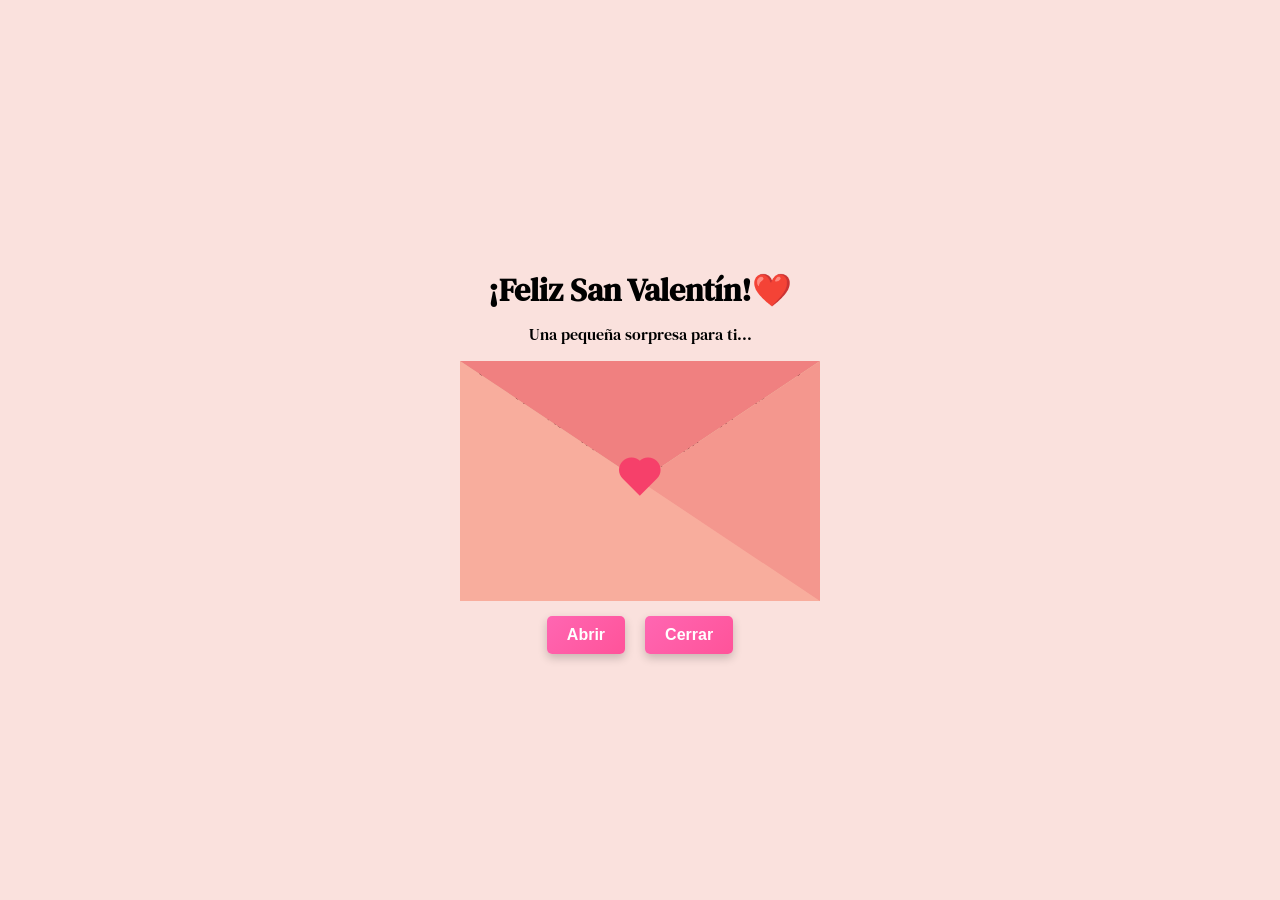
<file: Carta de Amor/index.html>
<!DOCTYPE html>
<html lang="es">
  <head>
    <meta charset="UTF-8" />
    <meta name="viewport" content="width=device-width, initial-scale=1.0" />
    <link rel="preconnect" href="https://fonts.googleapis.com" />
    <link rel="preconnect" href="https://fonts.gstatic.com" crossorigin />
    <link
      href="https://fonts.googleapis.com/css2?family=DM+Serif+Text:ital@0;1&family=Outfit:wght@100..900&family=Roboto:ital,wght@0,100;0,300;0,400;0,500;0,700;0,900;1,100;1,300;1,400;1,500;1,700;1,900&family=Young+Serif&display=swap"
      rel="stylesheet"
    />
    <link
      href="https://cdn.jsdelivr.net/npm/boxicons@2.1.2/css/boxicons.min.css"
      rel="stylesheet"
    />
    <link rel="stylesheet" href="styles.css" />
    <title>Carta de San Valentín</title>
  </head>

  <body>
    <h1>¡Feliz San Valentín!❤️</h1>
    <p class="psorpresa">Una pequeña sorpresa para ti...</p>

    <div class="contenedor" id="AbrirContenedor">
      <div class="superior"></div>
      <div class="mensaje">
        El amor está en las pequeñas cosas, en los momentos compartidos, en las
        sonrisas y en los gestos que nos hacen sentir vivos. Hoy celebramos esos
        detalles que hacen que el mundo sea un lugar más bonito
        <p>Jhon Jairo</p>
      </div>
      <div class="carta">
        <i class="bx bxs-heart"></i>
      </div>
    </div>

    <div class="botones">
      <button class="boton" id="Abrir">Abrir</button>
      <button class="boton" id="Cerrar">Cerrar</button>
    </div>
    <script src="script.js"></script>
  </body>
</html>
</file>
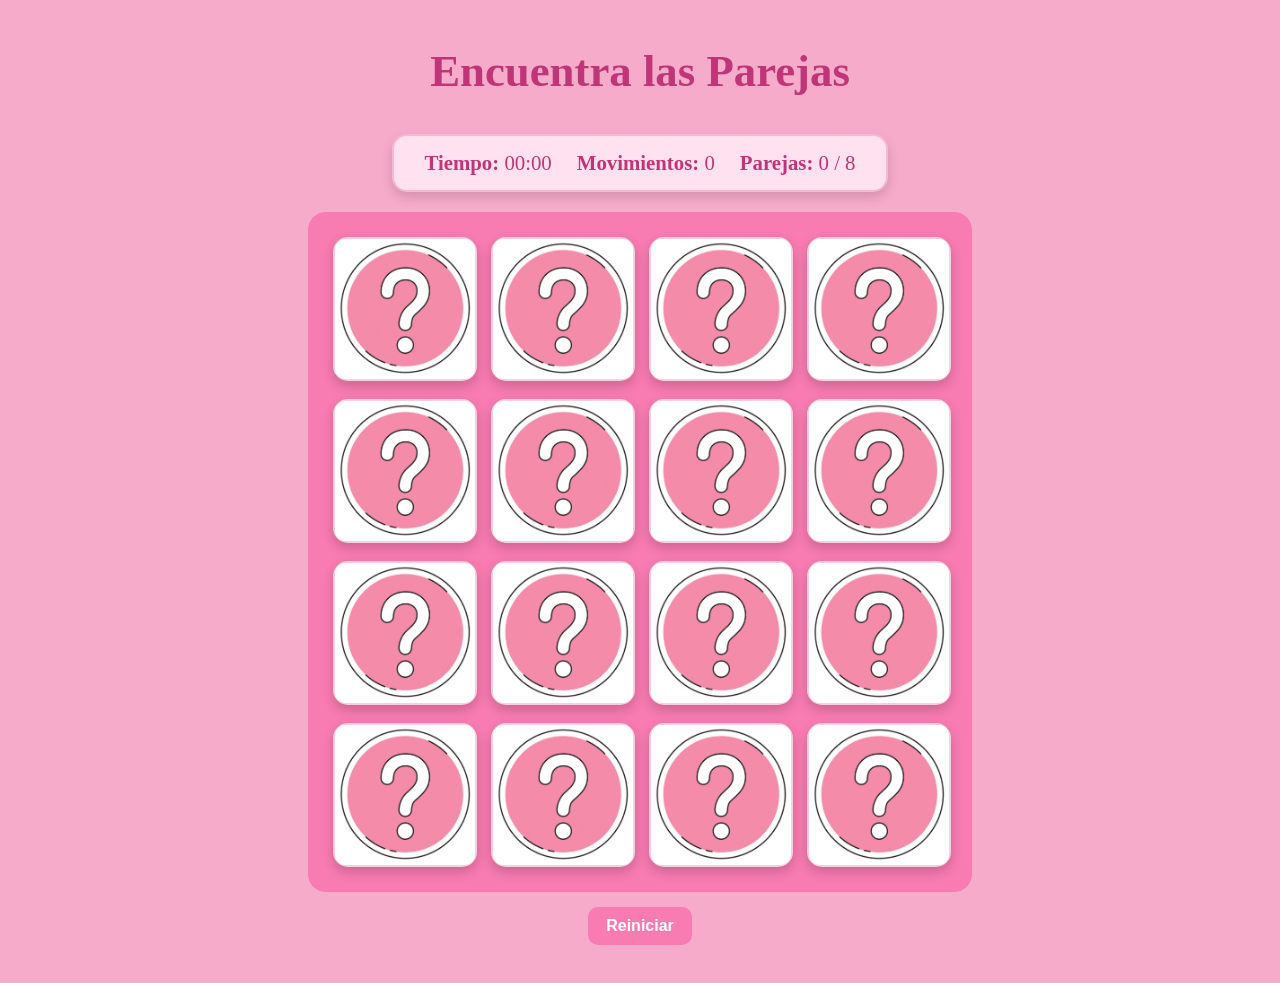
<file: Encuentra las parejas/index.html>
<!DOCTYPE html>
<html lang="es">
  <head>
    <meta charset="UTF-8" />
    <meta
      name="viewport"
      content="width=device-width, initial-scale=1.0, maximum-scale=1.0, user-scalable=no"
    />
    <title>Encuentra las Parejas</title>
    <link rel="stylesheet" href="styles.css" />
  </head>

  <body>
    <section class="section">
      <h1>Encuentra las Parejas</h1>

      <div class="info-panel">
        <p><strong>Tiempo:</strong> <span id="tiempo">00:00</span></p>
        <p><strong>Movimientos:</strong> <span id="movimientos">0</span></p>
        <p><strong>Parejas:</strong> <span id="parejas">0 / 8</span></p>
      </div>

      <div class="board">
        <div class="card" onclick="Uncover(0)">
          <div class="front"></div>
          <div class="back"></div>
        </div>

        <div class="card" onclick="Uncover(1)">
          <div class="front"></div>
          <div class="back"></div>
        </div>

        <div class="card" onclick="Uncover(2)">
          <div class="front"></div>
          <div class="back"></div>
        </div>

        <div class="card" onclick="Uncover(3)">
          <div class="front"></div>
          <div class="back"></div>
        </div>

        <div class="card" onclick="Uncover(4)">
          <div class="front"></div>
          <div class="back"></div>
        </div>

        <div class="card" onclick="Uncover(5)">
          <div class="front"></div>
          <div class="back"></div>
        </div>

        <div class="card" onclick="Uncover(6)">
          <div class="front"></div>
          <div class="back"></div>
        </div>

        <div class="card" onclick="Uncover(7)">
          <div class="front"></div>
          <div class="back"></div>
        </div>

        <div class="card" onclick="Uncover(8)">
          <div class="front"></div>
          <div class="back"></div>
        </div>

        <div class="card" onclick="Uncover(9)">
          <div class="front"></div>
          <div class="back"></div>
        </div>

        <div class="card" onclick="Uncover(10)">
          <div class="front"></div>
          <div class="back"></div>
        </div>

        <div class="card" onclick="Uncover(11)">
          <div class="front"></div>
          <div class="back"></div>
        </div>

        <div class="card" onclick="Uncover(12)">
          <div class="front"></div>
          <div class="back"></div>
        </div>

        <div class="card" onclick="Uncover(13)">
          <div class="front"></div>
          <div class="back"></div>
        </div>

        <div class="card" onclick="Uncover(14)">
          <div class="front"></div>
          <div class="back"></div>
        </div>

        <div class="card" onclick="Uncover(15)">
          <div class="front"></div>
          <div class="back"></div>
        </div>
      </div>

      <button id="reiniciar">Reiniciar</button>

      <div class="win-screen hidden">
        <h2>¡Ganaste! Siuuu</h2>
        <p class="result-time">Tiempo: 00:00</p>
        <p class="result-moves">Movimientos: 0</p>

        <button id="btn-restart-win">Jugar de nuevo</button>
      </div>
    </section>

    <script src="script.js"></script>
  </body>
</html>
</file>
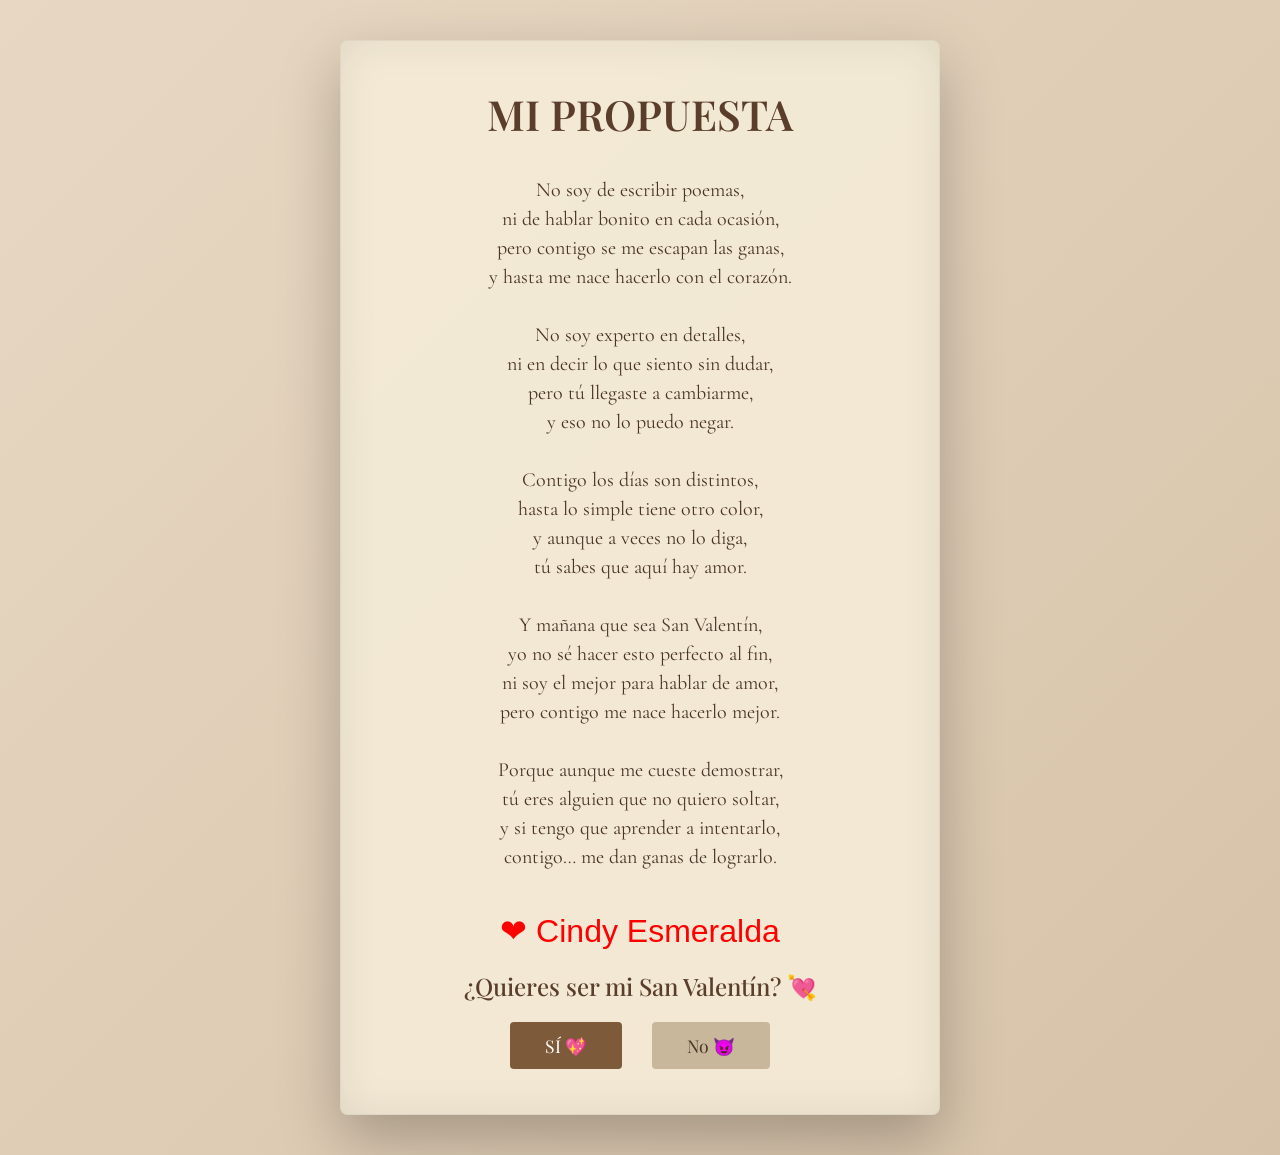
<file: San valentin mensaje/index.html>
<!DOCTYPE html>
<html lang="es">
<head>
  <meta charset="UTF-8" />
  <meta name="viewport" content="width=device-width, initial-scale=1.0" />
  <title>Mi Propuesta de San Valentín</title>
    <link href="https://fonts.googleapis.com/css2?family=Cormorant+Garamond:wght@400;600&family=Playfair+Display:wght@500;600&display=swap" rel="stylesheet">
  <link rel="stylesheet" href="styles.css">
</head>

<body>
  <div class="container">

    <h1 class="title">MI PROPUESTA</h1>


    <div id="lovePoem" class="poem">
      No soy de escribir poemas,<br>
      ni de hablar bonito en cada ocasión,<br>
      pero contigo se me escapan las ganas,<br>
      y hasta me nace hacerlo con el corazón.<br><br>

      No soy experto en detalles,<br>
      ni en decir lo que siento sin dudar,<br>
      pero tú llegaste a cambiarme,<br>
      y eso no lo puedo negar.<br><br>

      Contigo los días son distintos,<br>
      hasta lo simple tiene otro color,<br>
      y aunque a veces no lo diga,<br>
      tú sabes que aquí hay amor.<br><br>

      Y mañana que sea San Valentín,<br>
      yo no sé hacer esto perfecto al fin,<br>
      ni soy el mejor para hablar de amor,<br>
      pero contigo me nace hacerlo mejor.<br><br>

      Porque aunque me cueste demostrar,<br>
      tú eres alguien que no quiero soltar,<br>
      y si tengo que aprender a intentarlo,<br>
      contigo… me dan ganas de lograrlo.
    </div>

    <div id="heart" class="heart">
      ❤ <span id="name">Cindy Esmeralda</span>
    </div>

    <div id="question" class="question-box">
      <p>¿Quieres ser mi San Valentín? 💘</p>

      <div class="buttons">
        <button id="yesButton" class="btn yes">
          SÍ 💖
        </button>

        <button id="noButton" class="btn no">
          No 😈
        </button>
      </div>
    </div>

    <div id="responseMessage" class="message"></div>

  </div>

  <script src="script.js"></script>
</body>
</html>
</file>
<file: Carta de Amor/styles.css>
body {
    display: flex;
    justify-content: center;
    align-items: center;
    flex-direction: column;
    height: 100vh;
    background-color: #fae1dd;
    font-family: DM Serif Text, sans-serif;
    margin: 0;
}

.contenedor {
    position: relative;
}

.superior {
    position: absolute;
    border-left: 180px solid transparent;
    border-right: 180px solid transparent;
    border-top: 120px solid #f08080;
    border-bottom: 120px solid transparent;

    transition: transform .75s;
    transform-origin: top;
}

.mensaje {
    position: absolute;
    padding: 1.5rem;
    line-height: 1.5rem;
    box-sizing: border-box;
    text-align: center;
    font-family: 'Brush Script MT', cursive;
    font-size: 22px;
    background: #eae2b7;
    width: 360px;
    height: 240px;
    z-index: -1;
    transition: transform 0.75s ease-in-out;
}

.mensaje:before {
    content: "";
    border-style: dotted;
    position: absolute;
    top: 12px;
    left: 12px; 
    right: 12px; 
    bottom: 55px; 
}

.mensaje p{
    position: relative;
    top: -10px;
    font-size: 1.2rem;
}

.carta {
    border-left: 180px solid #f8ad9d;
    border-right: 180px solid #f4978e;
    border-top: 120px solid transparent;
    border-bottom: 120px solid #f8ad9d;
}

.bx {
    position: absolute;
    color: #f6406a;
    top: 90px;
    right: 155px;
    font-size: 50px;
    animation: palpitar 0.6s linear infinite;
}

.psorpresa {
    margin-top: -10px;
}

.botones {
    margin-top: 15px;
    display: flex;
    justify-content: center;
    gap: 20px;
}

.boton {
    padding: 10px 20px;
    background: linear-gradient(135deg, #ff66b2, #ff4081);
    background-size: 200% 200%;
    border: none;
    border-radius: 5px;
    color: white;
    font-size: 16px;
    font-weight: bold;
    cursor: pointer;
    transition: all 0.3s ease-in-out;
    box-shadow: 0 4px 10px rgba(0, 0, 0, 0.2);
}

.boton:hover {
    background-position: 100% 100%;
    box-shadow: 0 6px 15px rgba(0, 0, 0, 0.3);
}

.abrir-superior {
    transform: rotateX(180deg);
}

.abrir-mensaje {
    transform: translateY(-100px);
}

.bx-rotada {
    color: #f6406a;
    animation: none; 
}

  
@keyframes palpitar {
    0% {
      transform: scale(1.07); /* Tamaño original */
    }
    80% {
      transform: scale(1.0); /* Aumentar el tamaño un poco */
    }
    100% {
      transform: scale(1.08); /* Regresar al tamaño original */
    }
}

@media (max-width: 768px) {

    .mensaje:before {
        content: "";
        border-style: dotted;
        position: absolute;
        top: 12px;
        left: 12px; 
        right: 12px; 
        bottom: 45px; 
    }
    
    .mensaje p{
        position: relative;
        top: -15px;
        font-size: 1rem;
    }
}
</file>
<file: Encuentra las parejas/styles.css>
* {
  user-select: none;
  -webkit-tap-highlight-color: transparent;
}

body {
  background: #f6abcb;
}

.section {
  display: flex;
  flex-direction: column;
  align-items: center;
}

.section h1 {
  font-size: 2.8rem;
  text-align: center;
  color: #c03578;
}


.info-panel {
  display: flex;
  gap: 25px;
  justify-content: center;
  align-items: center;
  padding: 15px 30px;
  background: #ffe1ef;
  border-radius: 15px;
  border: 2px solid #f8b8d0;
  box-shadow: 0 5px 12px rgba(0,0,0,0.15);
  width: max-content;
}


.info-panel p {
  margin: 0;
  font-size: 1.3rem;
  color: #c03578;
}


.board {
  display: grid;
  grid-template-columns: repeat(4, 140px);
  gap: 18px;
  justify-content: center;
  margin-top: 20px;
  padding: 25px;
  background: #f87bb1;
  border-radius: 18px;
  width: max-content;
}


.card {
  width: 140px;
  height: 140px;
  position: relative;
  cursor: pointer;
  background-color: #ffffff;
  border-radius: 15px;
  border: 2px solid #f8d0db;
  box-shadow: 0 5px 12px rgba(0, 0, 0, 0.18);
  transform-style: preserve-3d;
  transition: transform 0.5s;
}


.card .front,
.card .back {
  width: 100%;
  height: 100%;
  position: absolute;
  backface-visibility: hidden;
  border-radius: 10px;
  background-size: contain; 
  background-position: center;
  background-repeat: no-repeat;
  transition: transform 0.5s;
}

.card .front {
  background-image: url("imagenes/Pregunta.png");
  transform: rotateY(0deg);
}

.card .back {
  transform: rotateY(180deg);
}

.card.active {
  transform: rotateY(180deg);
}

#reiniciar {
  margin: 15px 0 30px;
  background: #f87bb1;
  border: none;
  padding: 10px 18px;
  border-radius: 10px;
  color: white;
  font-weight: bold;
  cursor: pointer;
  font-size: 1rem;
  transition: 0.2s;
}

#reiniciar:hover {
  background: #e66aae;
}

/* Oculto */
.hidden {
  display: none;
}

/* Pantalla final */
.win-screen {
  margin-top: 30px;
  text-align: center;
  background: #ffe0f0;
  padding: 30px;
  border-radius: 20px;
  width: 90%;
  max-width: 350px;
  margin-left: auto;
  margin-right: auto;
  box-shadow: 0 4px 10px rgba(0,0,0,0.2);
}

.win-screen h2 {
  font-size: 2rem;
  margin-bottom: 20px;
}

.win-screen p {
  font-size: 1.3rem;
  margin: 10px 0;
}

#btn-restart-win {
  margin-top: 20px;
  padding: 12px 20px;
  font-size: 1.2rem;
  background: #ff4fa5;
  border: none;
  color: #fff;
  border-radius: 10px;
  cursor: pointer;
}

#btn-restart-win:hover {
  background: #ff1f84;
}

/* RESPONSIVE */
@media (max-width: 480px) {

  .section {
    margin-top: 50px;
  }

  .board {
    grid-template-columns: repeat(4, 70px);
    gap: 8px;
    padding: 10px;
  }

  .card {
    width: 70px;
    height: 70px;
  }

  .card .front,
  .card .back {
    background-size: 80%; 
  }

  .info-panel {
    flex-direction: column;
    gap: 5px;
    padding: 10px;
  }

  .section h1 {
    font-size: 1.5rem;
  }
}
</file>
<file: San valentin mensaje/styles.css>
* {
  margin: 0;
  padding: 0;
  box-sizing: border-box;
  font-family: "Poppins", Arial, sans-serif;
}

body {
  background: linear-gradient(135deg, #e8d8c3, #d6c2a8);
  min-height: 100vh;
  display: flex;
  justify-content: center;
  align-items: center;
  padding: 40px;
}



.container {
  position: relative;
  background: rgba(244, 236, 216, 0.9);
  padding: 45px 40px;
  border-radius: 8px;
  width: 100%;
  max-width: 600px;
  text-align: center;

  box-shadow:
    0px 25px 60px rgba(0, 0, 0, 0.25),
    inset 0 0 40px rgba(0, 0, 0, 0.08);

  border: 1px solid rgba(0, 0, 0, 0.08);
}



.title {
  font-family: "Playfair Display", serif;
  font-size: 2.6rem;
  margin-bottom: 35px;
  font-weight: 600;
  color: #5a3e2b;
}




.poem {
  font-family: "Cormorant Garamond", serif;
  font-size: 1.25rem;
  color: #4a3426;
  margin-bottom: 40px;
  line-height: 1.45;
  font-weight: 400;
  text-align: center;
}



.heart {
  font-size: 2rem;
  color: red;
  margin-bottom: 20px;
  animation: pulse 1.2s infinite;
}

.question-box p {
  font-family: "Playfair Display", serif;
  font-size: 1.5rem;
  margin-bottom: 20px;
  font-weight: 500;
  color: #5a3e2b;
}


.buttons {
  display: flex;
  justify-content: center;
  gap: 30px;
  margin-top: 20px;
}

.btn {
  padding: 12px 35px;
  border-radius: 4px;
  font-size: 1.1rem;
  cursor: pointer;
  transition: 0.3s ease;
  font-family: "Playfair Display", serif;
  border: none;
}

.btn.yes {
  background: #7c5a3a;
  color: #fff;
}

.btn.yes:hover {
  background: #5e432c;
  transform: translateY(-2px);
}

.btn.no {
  background: #c9b79c;
  color: #4a3426;
}

.btn.no:hover {
  background: #b8a489;
}



.message {
  display: none;
  margin-top: 30px;
  font-family: "Cormorant Garamond", serif;
  font-size: 1.3rem;
  color: #5a3e2b;
  font-weight: 500;
  padding: 15px;
}



@keyframes pulse {
  0% { transform: scale(1); }
  50% { transform: scale(1.2); }
  100% { transform: scale(1); }
}

@keyframes fadeIn {
  from { opacity: 0; transform: translateY(20px); }
  to { opacity: 1; transform: translateY(0); }
}
</file>
